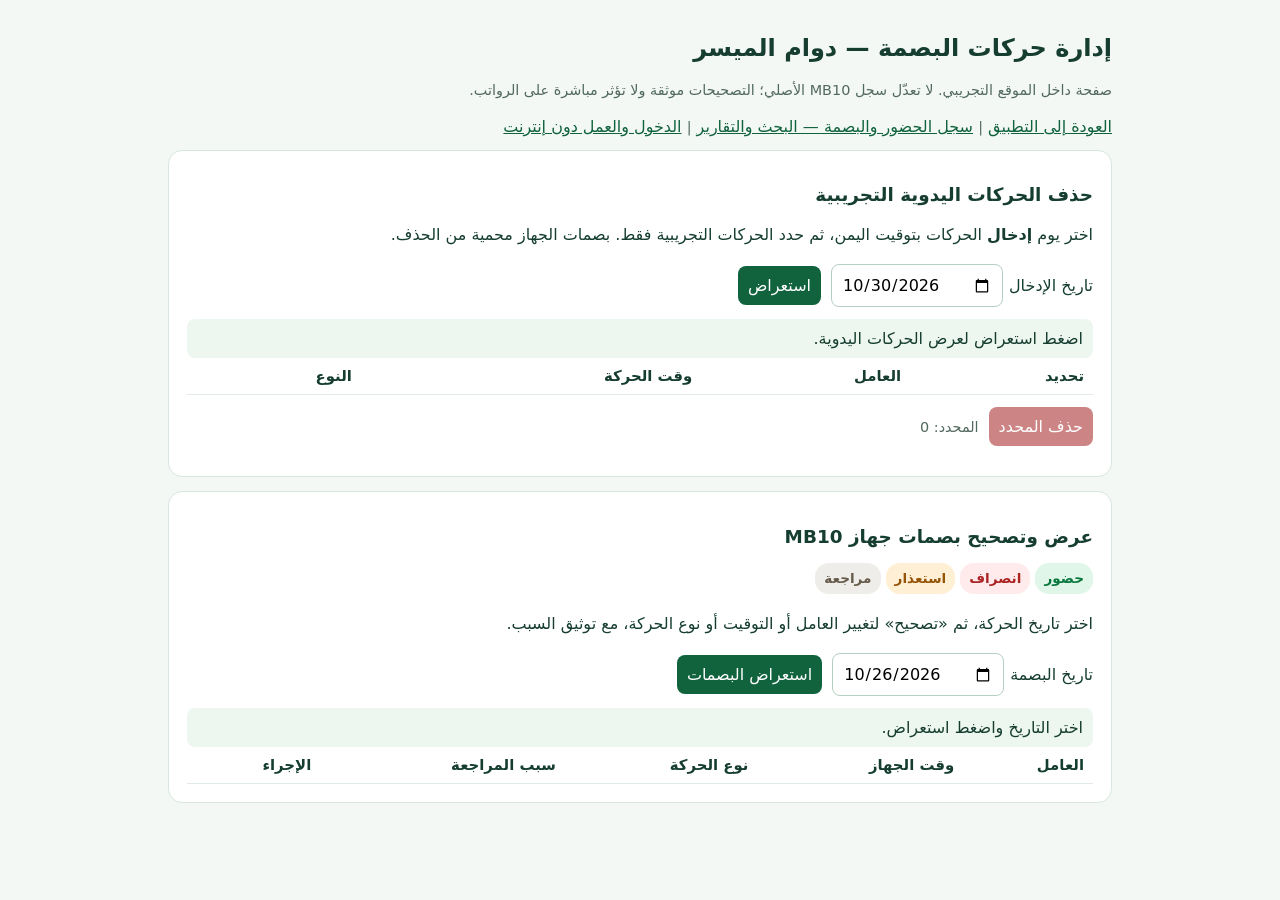
<file: manage-punches.html>
<!doctype html>
<html lang="ar" dir="rtl"><head><meta charset="utf-8"><meta name="viewport" content="width=device-width,initial-scale=1"><title>إدارة حركات البصمة — دوام الميسر</title>
<style>
:root{font-family:system-ui,Tahoma,sans-serif;color:#153d30;background:#f3f8f5}*{box-sizing:border-box}body{max-width:980px;margin:auto;padding:18px}h1{font-size:1.5rem}h2{font-size:1.15rem}section{background:white;border:1px solid #d7e7dd;border-radius:14px;padding:18px;margin:14px 0}p{line-height:1.7}button,input,select{font:inherit;padding:10px;border-radius:8px;border:1px solid #b5cfc0}button{background:#11633e;color:white;border:0;cursor:pointer}button:disabled{opacity:.55;cursor:not-allowed}.danger{background:#a32121}.row{display:flex;flex-wrap:wrap;gap:10px;align-items:center;margin:12px 0}.row label{display:flex;gap:6px;align-items:center}.list{max-height:380px;overflow:auto}table{width:100%;border-collapse:collapse;text-align:right;font-size:.93rem}td,th{padding:9px;border-bottom:1px solid #e1ebe4}tr:hover{background:#f6fbf8}.muted{color:#52695e;font-size:.9rem}.status{white-space:pre-wrap;padding:10px;border-radius:8px;background:#edf6ef;min-height:38px}.error{background:#ffe8e8;color:#8f1212}dialog{border:1px solid #abcbbb;border-radius:14px;max-width:520px;width:calc(100% - 30px)}dialog label{display:grid;gap:5px;margin:10px 0}dialog input,dialog select{width:100%}a{color:#11633e}.movement-tag{display:inline-block;padding:4px 9px;border-radius:14px;font-size:.85rem;font-weight:700;white-space:nowrap}.movement-tag.attendance{color:#08783e;background:#e0f6e8}.movement-tag.departure{color:#ac2424;background:#ffebeb}.movement-tag.permission_exit,.movement-tag.permission_return{color:#965408;background:#fff0d5}.movement-tag.review{color:#665a4a;background:#efede9}
</style></head><body>
<header><h1>إدارة حركات البصمة — دوام الميسر</h1><p class="muted">صفحة داخل الموقع التجريبي. لا تعدّل سجل MB10 الأصلي؛ التصحيحات موثقة ولا تؤثر مباشرة على الرواتب.</p><a href="/">العودة إلى التطبيق</a> <span class="muted">|</span> <a href="/attendance-register.html">سجل الحضور والبصمة — البحث والتقارير</a> <span class="muted">|</span> <a href="/offline.html">الدخول والعمل دون إنترنت</a></header>
<section><h2>حذف الحركات اليدوية التجريبية</h2><p>اختر يوم <b>إدخال</b> الحركات بتوقيت اليمن، ثم حدد الحركات التجريبية فقط. بصمات الجهاز محمية من الحذف.</p>
<div class="row"><label>تاريخ الإدخال <input type="date" id="created" value="2026-10-30"></label><button id="loadManual">استعراض</button></div>
<div id="manualStatus" class="status">اضغط استعراض لعرض الحركات اليدوية.</div>
<div class="list"><table><thead><tr><th>تحديد</th><th>العامل</th><th>وقت الحركة</th><th>النوع</th></tr></thead><tbody id="manualRows"></tbody></table></div>
<div class="row"><button class="danger" id="deleteSelected" disabled>حذف المحدد</button><span class="muted" id="selectedCount">المحدد: 0</span></div></section>
<section><h2>عرض وتصحيح بصمات جهاز MB10</h2>
<p><span class="movement-tag attendance">حضور</span> <span class="movement-tag departure">انصراف</span> <span class="movement-tag permission_exit">استعذار</span> <span class="movement-tag review">مراجعة</span></p><p>اختر تاريخ الحركة، ثم «تصحيح» لتغيير العامل أو التوقيت أو نوع الحركة، مع توثيق السبب.</p>
<div class="row"><label>تاريخ البصمة <input type="date" id="deviceDate" value="2026-10-26"></label><button id="loadDevice">استعراض البصمات</button></div>
<div id="deviceStatus" class="status">اختر التاريخ واضغط استعراض.</div><div class="list"><table><thead><tr><th>العامل</th><th>وقت الجهاز</th><th>نوع الحركة</th><th>سبب المراجعة</th><th>الإجراء</th></tr></thead><tbody id="deviceRows"></tbody></table></div></section>
<dialog id="editor"><form id="editForm"><h2>تصحيح بصمة جهاز</h2><p class="muted">سيبقى السجل الأصلي محفوظًا كما هو. هذا تصحيح إداري مسجل.</p><label>العامل<select id="employee" required></select></label><label>التوقيت المحلي<input type="datetime-local" id="timestamp" step="1" required></label><label>نوع الحركة<select id="kind"><option value="in">دخول</option><option value="out">خروج</option><option value="other">غير محدد</option></select></label><label>سبب التصحيح<input id="reason" minlength="5" maxlength="500" required placeholder="اذكر السبب بوضوح"></label><div class="row"><button type="submit">حفظ التصحيح</button><button type="button" id="cancel">إلغاء</button></div><div id="editStatus" class="muted"></div></form></dialog>
<script>
const $=id=>document.getElementById(id), names={in:'حضور',out:'انصراف',other:'غير محدد'}, movements={attendance:'حضور',departure:'انصراف',permission_exit:'استعذار — خروج مؤقت',permission_return:'استعذار — عودة',review:'حركة غير محددة'};
let selected=new Set(),manual=[],employees=[],current=null;
const focusParams=new URLSearchParams(location.search);let focusFingerprint=focusParams.get('fingerprint');const focusDate=focusParams.get('date');if(/^\d{4}-\d{2}-\d{2}$/.test(focusDate||''))$('deviceDate').value=focusDate;
async function api(url,opts){const r=await fetch(url,{credentials:'same-origin',cache:'no-store',...opts});let data;try{data=await r.json()}catch{throw Error('استجابة غير صالحة من الخادم')};if(!r.ok)throw Error(data.error||'فشل الطلب');return data}
function status(id,msg,bad=false){$(id).textContent=msg;$(id).className='status'+(bad?' error':'')}
function cell(tr,value){const td=document.createElement('td');td.textContent=value==null?'':String(value);tr.append(td);return td}
function movementCell(tr,item){
 const td=cell(tr,''),tag=document.createElement('span');
 const reason=String(item.review_reason||'');
 tag.className='movement-tag '+(item.movement_type||'review');
 tag.textContent=item.movement_type==='review'?
   (item.kind==='other'?'حركة غير محددة':
    reason.includes('دخول مكرر')?'دخول مكرر':
    reason.includes('خروج مكرر')?'انصراف مكرر':
    reason.includes('خروج دون حضور')?'انصراف دون حضور':
    reason.includes('عودة')?'عودة غير مؤكدة':'تسلسل غير مكتمل'):
   (movements[item.movement_type]||'حركة غير محددة')+(item.movement_type==='permission_return'?' ('+Number(item.permission_minutes||0)+' دقيقة)':'');
 if(item.movement_type==='review')tag.title=reason||'تسلسل الحركة غير مكتمل';
 td.append(tag);
}
function selectedUpdate(){$('selectedCount').textContent='المحدد: '+selected.size;$('deleteSelected').disabled=!selected.size}
async function loadManual(){selected.clear();manual=[];$('manualRows').replaceChildren();selectedUpdate();status('manualStatus','جاري قراءة الحركات...');
try{const d=await api('/api/manual-punch-cleanup?date='+encodeURIComponent($('created').value));manual=d.items||[];for(const item of manual){const tr=document.createElement('tr'),td=document.createElement('td'),cb=document.createElement('input');cb.type='checkbox';cb.addEventListener('change',()=>{if(cb.checked)selected.add(item.id);else selected.delete(item.id);selectedUpdate()});td.append(cb);tr.append(td);cell(tr,item.employee_name||item.employee_id);cell(tr,item.timestamp);cell(tr,names[item.kind]||item.kind);$('manualRows').append(tr)}status('manualStatus','حركات يدوية مدخلة في هذا اليوم: '+manual.length+'. راجع كل حركة قبل اختيارها.')}catch(e){status('manualStatus',e.message,true)}}
$('loadManual').onclick=loadManual;
$('deleteSelected').onclick=async()=>{const ids=[...selected];if(!ids.length)return;const currentList=manual.filter(x=>selected.has(x.id));const lines=currentList.map(x=>(x.employee_name||x.employee_id)+' — '+x.timestamp).slice(0,12).join('\n');if(!confirm('حذف '+ids.length+' حركة يدوية فقط؟\n'+lines+'\n\nلا يمكن التراجع عن الحذف من هذه الصفحة.'))return;const typed=prompt('للتأكيد، اكتب كلمة: حذف');if(typed!=='حذف')return;try{const res=await api('/api/manual-punch-cleanup',{method:'POST',headers:{'content-type':'application/json'},body:JSON.stringify({date:$('created').value,ids,confirm:true})});await loadManual();status('manualStatus','تم حذف '+res.deleted+' حركة يدوية وتسجيل العملية في سجل التدقيق.')}catch(e){status('manualStatus',e.message,true)}};
async function loadDevice(){ $('deviceRows').replaceChildren();status('deviceStatus','جاري قراءة بصمات الجهاز...');
try{const data=await api('/api/device-attendance?date='+encodeURIComponent($('deviceDate').value));const list=data.items||[];for(const item of list){const tr=document.createElement('tr');cell(tr,item.employee_name||'غير مطابق: '+item.device_user_id);cell(tr,item.effective_timestamp||item.occurred_at_device);movementCell(tr,item);cell(tr,item.movement_type==='review'?(item.review_reason||'تسلسل الحركة غير مكتمل'):'—');const td=document.createElement('td'),btn=document.createElement('button');btn.textContent='تصحيح';btn.onclick=()=>edit(item);td.append(btn);tr.append(td);$('deviceRows').append(tr)}status('deviceStatus','حركات الجهاز: '+list.length+' — المطابقة: '+data.matched_count+'.');if(focusFingerprint){const found=list.find(x=>x.event_fingerprint===focusFingerprint);focusFingerprint=null;if(found)await edit(found);else status('deviceStatus','الحركة المطلوبة غير موجودة في هذا التاريخ؛ راجع التاريخ أو حدّث القائمة.',true)}}catch(e){status('deviceStatus',e.message,true)}}
$('loadDevice').onclick=loadDevice;if(focusFingerprint&&focusDate)loadDevice();
async function edit(item){current=item;$('editStatus').textContent='';try{if(!employees.length){let d=await api('/api/employees');employees=d.items||[]}const select=$('employee');select.replaceChildren();for(const e of employees){const option=document.createElement('option');option.value=e.id;option.textContent=e.name;select.append(option)}if(item.employee_id)select.value=item.employee_id;$('timestamp').value=item.effective_timestamp||item.occurred_at_device;$('kind').value=item.effective_kind||item.kind;$('reason').value='';$('editor').showModal()}catch(e){status('deviceStatus',e.message,true)}}
$('cancel').onclick=()=>$('editor').close();
$('editForm').onsubmit=async e=>{e.preventDefault();if(!current)return;try{let r=await api('/api/device-punch-correction',{method:'POST',headers:{'content-type':'application/json'},body:JSON.stringify({event_fingerprint:current.event_fingerprint,employee_id:$('employee').value,timestamp:$('timestamp').value,kind:$('kind').value,reason:$('reason').value,original:{employee_id:current.employee_id||null,timestamp:current.effective_timestamp||current.occurred_at_device,kind:current.effective_kind||current.kind}})});$('editor').close();await loadDevice();status('deviceStatus','تم حفظ التصحيح في سجل الحضور مع الاحتفاظ ببصمة الجهاز الأصلية.')}catch(err){$('editStatus').textContent=err.message}};
</script></body></html>
</file>
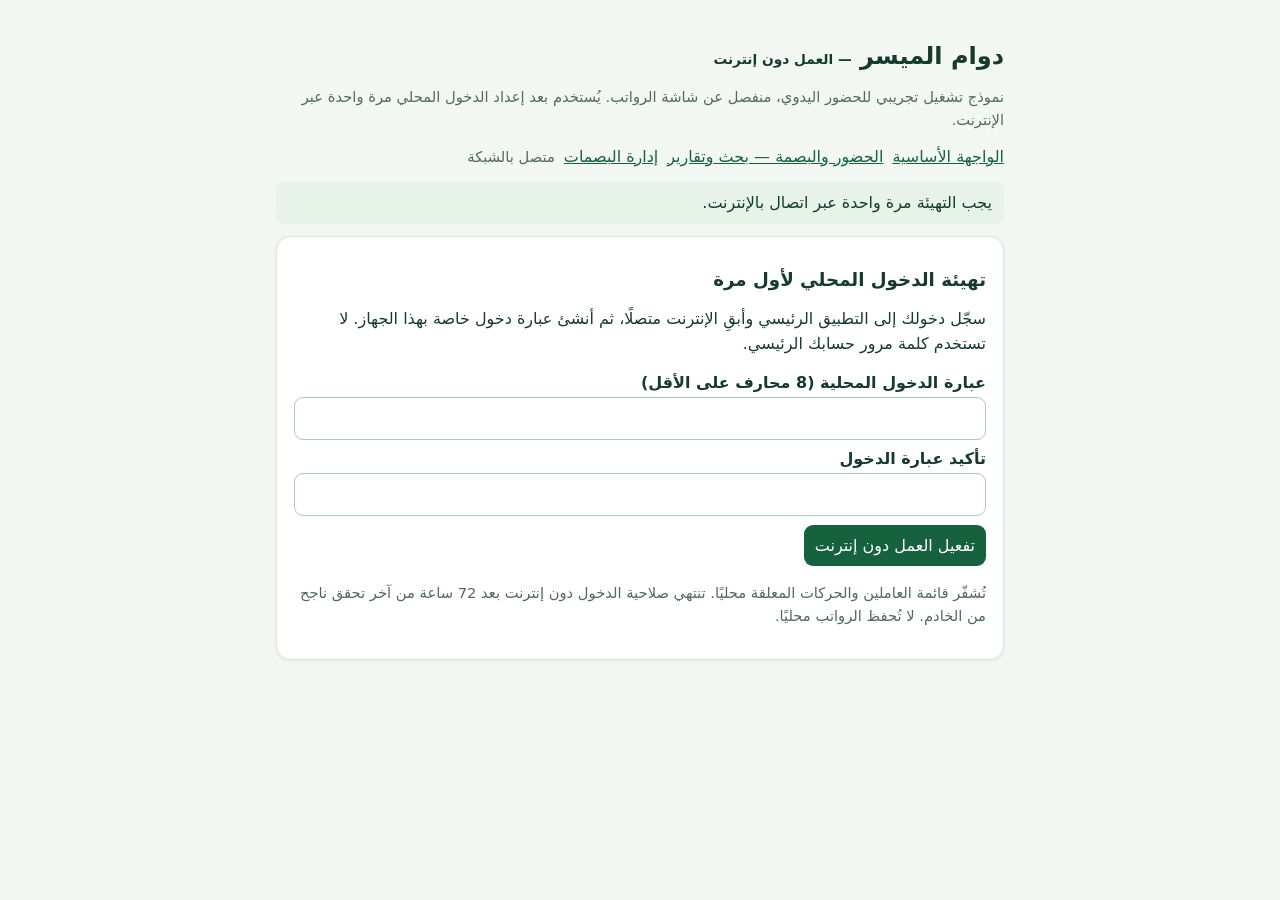
<file: offline.html>
<!doctype html>
<html lang="ar" dir="rtl"><head><meta charset="utf-8"><meta name="viewport" content="width=device-width,initial-scale=1">
<meta name="theme-color" content="#176546"><link rel="manifest" href="/offline.webmanifest">
<link rel="icon" type="image/png" href="/app-icon-192.png">
<title>دوام الميسر — العمل دون إنترنت</title>
<style>
:root{font:16px system-ui,Tahoma,sans-serif;color:#163b2d;background:#f3f7f4}*{box-sizing:border-box}
body{max-width:760px;margin:auto;padding:16px}header{padding:10px 0 3px}
h1{font-size:1.5rem;margin-bottom:6px}h2{font-size:1.14rem}p{line-height:1.6}
.card{padding:17px;background:#fff;border:1px solid #d8e6dc;border-radius:14px;margin:12px 0;box-shadow:0 1px 3px #142e2412}
label{display:block;font-weight:600;margin:9px 0}input,select,button{font:inherit;border-radius:9px;padding:11px;border:1px solid #aacaba}
input,select{width:100%;margin-top:5px;max-width:100%}
button{background:#16623f;color:#fff;border:0;cursor:pointer}button:disabled{opacity:.55;cursor:not-allowed}
button.secondary{background:#e3eee7;color:#174c34}button.danger{background:#ad2a2a}
.row{display:flex;flex-wrap:wrap;gap:9px;align-items:center;margin:12px 0}.row>*{flex:0 0 auto}
.info{font-size:.92rem;color:#506b5d}.status{background:#e7f2e9;border-radius:9px;padding:12px;white-space:pre-wrap}
.bad{background:#ffe8e8;color:#962525}.pending{padding:11px 4px;border-bottom:1px solid #e0ece2;display:flex;align-items:center;justify-content:space-between;gap:8px}
.small{font-size:.86rem}a{color:#15623b}#appPanel[hidden],#enrollPanel[hidden],#unlockPanel[hidden]{display:none}
</style></head><body>
<header><h1>دوام الميسر <span class="small">— العمل دون إنترنت</span></h1>
<p class="info">نموذج تشغيل تجريبي للحضور اليدوي، منفصل عن شاشة الرواتب. يُستخدم بعد إعداد الدخول المحلي مرة واحدة عبر الإنترنت.</p>
<div class="row"><a href="/">الواجهة الأساسية</a><a href="/attendance-register.html">الحضور والبصمة — بحث وتقارير</a><a href="/manage-punches.html">إدارة البصمات</a><span id="net" class="info"></span></div>
</header>
<div id="notice" class="status" role="status">جارٍ تهيئة الوضع المحلي...</div>
<section class="card" id="enrollPanel" hidden><h2>تهيئة الدخول المحلي لأول مرة</h2>
<p>سجّل دخولك إلى التطبيق الرئيسي وأبقِ الإنترنت متصلًا، ثم أنشئ عبارة دخول خاصة بهذا الجهاز. لا تستخدم كلمة مرور حسابك الرئيسي.</p>
<label>عبارة الدخول المحلية (8 محارف على الأقل)<input id="newPin" type="password" autocomplete="new-password" minlength="8"></label>
<label>تأكيد عبارة الدخول<input id="newPin2" type="password" autocomplete="new-password" minlength="8"></label>
<button id="enroll">تفعيل العمل دون إنترنت</button>
<p class="info">تُشفّر قائمة العاملين والحركات المعلقة محليًا. تنتهي صلاحية الدخول دون إنترنت بعد 72 ساعة من آخر تحقق ناجح من الخادم. لا تُحفظ الرواتب محليًا.</p></section>
<section class="card" id="unlockPanel" hidden><h2>الدخول دون اتصال</h2>
<label>عبارة الدخول المحلية<input id="pin" type="password" autocomplete="current-password"></label>
<div class="row"><button id="unlock">فتح السجل المحلي</button><button class="secondary" id="reset" type="button">مسح بيانات هذا الجهاز</button></div>
<p class="info">قد تحتاج إلى تسجيل دخول جديد على الخادم عند استئناف المزامنة. لا يمكن إعادة تعيين العبارة المحلية دون مسح بيانات الجهاز، بما فيها العمليات غير المتزامنة.</p></section>
<section class="card" id="appPanel" hidden>
<div class="row"><strong id="username"></strong><button class="secondary" id="lock">قفل</button></div>
<p id="lastSync" class="info"></p>
<h2>إضافة حركة حضور يدوية</h2>
<label>العامل<select id="employee"></select></label>
<label>الحركة<select id="kind"><option value="in">حضور</option><option value="out">انصراف</option></select></label>
<label>التاريخ والوقت بتوقيت اليمن<input id="dateTime" type="datetime-local" step="1" required></label>
<div class="row"><button id="save">حفظ على الجهاز</button><button id="sync">مزامنة الآن</button><button id="refresh" class="secondary">تحديث أسماء العاملين</button></div>
<h2>الحركات بانتظار المزامنة <span id="count">0</span></h2>
<div id="queue"></div>
<p class="info">لا تُعتمد الحركات أو الخصومات أو الرواتب في وضع عدم الاتصال. لا تغلق المتصفح قبل ظهور رسالة نجاح الحفظ المحلي.</p>
</section>
<script>
(function(){
'use strict';
const $=id=>document.getElementById(id), DB_NAME='dawam-offline-v1', EXPIRY_HOURS=72, ROUNDS=250000;
let unlocked=null,key=null,busy=false, syncing=false;
const enc=new TextEncoder(),dec=new TextDecoder();
function notify(message,bad=false){$('notice').textContent=message;$('notice').className='status'+(bad?' bad':'')}
function net(){ $('net').textContent=navigator.onLine?'متصل بالشبكة':'دون إنترنت';$('sync').disabled=!navigator.onLine||!unlocked }
window.addEventListener('online',()=>{net();if(unlocked)syncQueue()});window.addEventListener('offline',net);
function b64(bytes){let s='';for(const c of bytes)s+=String.fromCharCode(c);return btoa(s)}
function unb64(s){const a=atob(s);return Uint8Array.from(a,c=>c.charCodeAt(0))}
function random(n){const a=new Uint8Array(n);crypto.getRandomValues(a);return a}
function getDb(){return new Promise((resolve,reject)=>{const r=indexedDB.open(DB_NAME,1);r.onupgradeneeded=()=>r.result.createObjectStore('records',{keyPath:'id'});r.onsuccess=()=>resolve(r.result);r.onerror=()=>reject(r.error)})}
async function vaultGet(){const d=await getDb();return new Promise((resolve,reject)=>{const tx=d.transaction('records','readonly'),r=tx.objectStore('records').get('vault');r.onsuccess=()=>resolve(r.result||null);r.onerror=()=>reject(r.error);tx.oncomplete=()=>d.close();tx.onerror=()=>d.close()})}
async function vaultPut(v){const d=await getDb();return new Promise((resolve,reject)=>{const tx=d.transaction('records','readwrite');tx.objectStore('records').put({...v,id:'vault'});tx.oncomplete=()=>{d.close();resolve()};tx.onerror=()=>{d.close();reject(tx.error)};tx.onabort=()=>{d.close();reject(tx.error)}})}
async function vaultDelete(){const d=await getDb();return new Promise((resolve,reject)=>{const tx=d.transaction('records','readwrite');tx.objectStore('records').delete('vault');tx.oncomplete=()=>{d.close();resolve()};tx.onerror=()=>{d.close();reject(tx.error)}})}
async function derive(pass,salt){const raw=await crypto.subtle.importKey('raw',enc.encode(pass),'PBKDF2',false,['deriveKey']);return crypto.subtle.deriveKey({name:'PBKDF2',hash:'SHA-256',salt,iterations:ROUNDS},raw,{name:'AES-GCM',length:256},false,['encrypt','decrypt'])}
async function saveVault(){if(!unlocked||!key)throw Error('السجل مقفل');const current=await vaultGet();if(!current)throw Error('لم يتم إعداد الجهاز');const iv=random(12), encrypted=await crypto.subtle.encrypt({name:'AES-GCM',iv},key,enc.encode(JSON.stringify(unlocked)));await vaultPut({salt:current.salt,iv:b64(iv),payload:b64(new Uint8Array(encrypted))})}
async function call(url,options){let r;try{r=await fetch(url,{credentials:'same-origin',cache:'no-store',...options})}catch{throw Error('تعذر الاتصال بالخادم؛ بقيت الحركات محفوظة محليًا')}
let d;try{d=await r.json()}catch{throw Error('استجابة الخادم غير متوقعة')};if(!r.ok)throw Error(r.status===401?'انتهت جلسة الخادم؛ سجل الدخول إلى التطبيق الرئيسي ثم أعد المزامنة':d.error||'تعذر إتمام الطلب');return d}
function permitted(user){return ['admin','hr','supervisor'].includes(user.role)&&!user.must_change_password}
function cleanEmployees(list){return (list||[]).filter(e=>e.id&&e.name&&e.status!=='inactive').map(e=>({id:e.id,name:e.name,code:e.code||'',department:e.department||''}))}
function adenNow(){const parts=new Intl.DateTimeFormat('en-GB',{timeZone:'Asia/Aden',year:'numeric',month:'2-digit',day:'2-digit',hour:'2-digit',minute:'2-digit',second:'2-digit',hourCycle:'h23'}).formatToParts(new Date());const m=Object.fromEntries(parts.map(x=>[x.type,x.value]));return m.year+'-'+m.month+'-'+m.day+'T'+m.hour+':'+m.minute+':'+m.second}
function show(which){for(const id of ['enrollPanel','unlockPanel','appPanel'])$(id).hidden=id!==which}
function render(){if(!unlocked)return;show('appPanel');$('username').textContent='الحساب: '+unlocked.user.name;$('count').textContent=String(unlocked.queue.length);$('lastSync').textContent='آخر تحقق من الخادم: '+(unlocked.lastVerified||'غير معروف')+' — تنتهي صلاحية الدخول المحلي: '+new Date(unlocked.expiresAt).toLocaleString('ar-YE',{timeZone:'Asia/Aden'});const select=$('employee'),value=select.value;select.replaceChildren();for(const e of unlocked.employees){const o=document.createElement('option');o.value=e.id;o.textContent=e.name+' ('+e.code+')';select.append(o)}if(unlocked.employees.some(e=>e.id===value))select.value=value;const q=$('queue');q.replaceChildren();for(const item of unlocked.queue){const row=document.createElement('div');row.className='pending';const t=document.createElement('span');const emp=unlocked.employees.find(e=>e.id===item.employee_id);t.textContent=(emp?.name||item.employee_id)+' — '+item.timestamp+' — '+(item.kind==='in'?'حضور':'انصراف');const btn=document.createElement('button');btn.className='danger small';btn.textContent='إلغاء المعلقة';btn.disabled=syncing;btn.onclick=async()=>{if(!confirm('إلغاء هذه الحركة قبل المزامنة؟'))return;const old=unlocked.queue;unlocked.queue=old.filter(x=>x.client_event_id!==item.client_event_id);try{await saveVault();render();notify('أُلغيت الحركة المحلية فقط')}catch(e){unlocked.queue=old;notify(e.message,true)}};row.append(t,btn);q.append(row)}if(!unlocked.queue.length)q.textContent='لا توجد حركات معلقة.';net()}
async function initialize(){net();try{if('serviceWorker'in navigator){try{const prior=await navigator.serviceWorker.getRegistration('/');const otherWorker=prior&&prior.active&&!prior.active.scriptURL.endsWith('/offline-sw.js');await navigator.serviceWorker.register('/offline-sw.js',{scope:otherWorker?'/offline.html':'/'})}catch(e){console.warn('Offline service worker unavailable',e)}}const record=await vaultGet();show(record?'unlockPanel':'enrollPanel');notify(record?'أدخل عبارة المرور المحلية للمتابعة.':'يجب التهيئة مرة واحدة عبر اتصال بالإنترنت.')}catch(e){notify('تعذر تهيئة التخزين المحلي: '+e.message,true)}}
$('enroll').onclick=async()=>{if(busy)return;busy=true;$('enroll').disabled=true;try{if(!navigator.onLine)throw Error('يلزم اتصال بالإنترنت للتهيئة الأولى');const p=$('newPin').value;if(p.length<8||p!==$('newPin2').value)throw Error('أدخل عبارتين متطابقتين لا تقلان عن 8 محارف');if(await vaultGet())throw Error('هذا الجهاز مجهز بالفعل؛ افتح السجل المحلي بدل استبداله');const me=(await call('/api/me')).user;if(!permitted(me))throw Error('هذا الحساب لا يملك صلاحية تسجيل الحضور');const list=(await call('/api/employees')).items||[];const salt=random(16),derived=await derive(p,salt);const state={user:{id:me.id,name:me.name,role:me.role},employees:cleanEmployees(list),queue:[],expiresAt:Date.now()+EXPIRY_HOURS*3600000,lastVerified:new Date().toISOString()};const iv=random(12),bytes=await crypto.subtle.encrypt({name:'AES-GCM',iv},derived,enc.encode(JSON.stringify(state)));await vaultPut({salt:b64(salt),iv:b64(iv),payload:b64(new Uint8Array(bytes))});unlocked=state;key=derived;$('newPin').value='';$('newPin2').value='';$('dateTime').value=adenNow();render();notify('تم إعداد الدخول المحلي المشفر. يمكنك الآن تسجيل الحركات دون إنترنت.')}catch(e){notify(e.message,true)}finally{busy=false;$('enroll').disabled=false}};
$('unlock').onclick=async()=>{try{const v=await vaultGet();if(!v)throw Error('لم يتم إعداد الجهاز');const derived=await derive($('pin').value,unb64(v.salt));let state;try{state=JSON.parse(dec.decode(await crypto.subtle.decrypt({name:'AES-GCM',iv:unb64(v.iv)},derived,unb64(v.payload))))}catch{throw Error('عبارة الدخول غير صحيحة أو البيانات المحلية تالفة')};if(Date.now()>state.expiresAt){if(!navigator.onLine)throw Error('انتهت صلاحية الدخول المحلي. يجب الاتصال بالإنترنت لتجديد الاعتماد دون مسح الحركات.');const me=(await call('/api/me')).user;if(!permitted(me)||me.id!==state.user.id)throw Error('يجب تسجيل الدخول إلى الخادم بالحساب نفسه لتجديد الاعتماد المحلي');state.expiresAt=Date.now()+EXPIRY_HOURS*3600000;state.lastVerified=new Date().toISOString();}key=derived;unlocked=state;await saveVault();$('pin').value='';$('dateTime').value=adenNow();render();notify('تم فتح السجل المحلي؛ الحركات الجديدة تُحفظ على الجهاز.');if(navigator.onLine)syncQueue()}catch(e){notify(e.message,true)}};
$('reset').onclick=async()=>{const v=await vaultGet();if(!v)return;if(!navigator.onLine){notify('حذف البيانات المحلية دون اتصال غير مسموح؛ قد تضيع حركات لم تُزامَن.',true);return}if(!confirm('قد تتضمن البيانات حركات غير متزامنة. تأكد من اكتمال المزامنة قبل المتابعة. هل تريد المتابعة إلى خطوة تأكيد المسح؟'))return;const txt=prompt('اكتب «مسح البيانات المحلية» لتأكيد الحذف النهائي');if(txt!=='مسح البيانات المحلية')return;await vaultDelete();key=null;unlocked=null;show('enrollPanel');notify('تم مسح البيانات المحلية لهذا الجهاز فقط. لم تُمسح بيانات الخادم.')};
$('lock').onclick=()=>{key=null;unlocked=null;show('unlockPanel');$('pin').value='';notify('تم قفل البيانات المحلية.')};
$('save').onclick=async()=>{if(busy)return;busy=true;$('save').disabled=true;try{if(!unlocked)throw Error('يلزم فتح السجل المحلي');if(Date.now()>unlocked.expiresAt)throw Error('انتهت صلاحية الدخول المحلي، اتصل بالخادم لتجديده');const employee_id=$('employee').value,kind=$('kind').value,timestamp=$('dateTime').value;if(!unlocked.employees.some(x=>x.id===employee_id)||!['in','out'].includes(kind)||!/^\d{4}-\d{2}-\d{2}T\d\d:\d\d(?::\d\d)?$/.test(timestamp))throw Error('راجع بيانات الحركة');const item={client_event_id:crypto.randomUUID(),employee_id,timestamp,kind};unlocked.queue.push(item);try{await saveVault()}catch(e){unlocked.queue.pop();throw e}render();notify('تم حفظ الحركة على الجهاز، وبانتظار المزامنة.');$('dateTime').value=adenNow()}catch(e){notify(e.message,true)}finally{busy=false;$('save').disabled=false}};
async function syncQueue(){if(!unlocked||syncing||!navigator.onLine)return;syncing=true;$('sync').disabled=true;try{const me=(await call('/api/me')).user;if(!permitted(me)||me.id!==unlocked.user.id)throw Error('المستخدم الحالي مختلف أو تغيرت صلاحياته؛ سجل الدخول بالحساب نفسه');const fresh=cleanEmployees((await call('/api/employees')).items);const allowed=new Set(fresh.map(e=>e.id));for(const item of unlocked.queue){if(!allowed.has(item.employee_id))throw Error('لا تسمح الصلاحيات الحالية بمزامنة إحدى الحركات؛ توقف الإرسال للمراجعة');await call('/api/punches',{method:'POST',headers:{'content-type':'application/json'},body:JSON.stringify(item)});const next=unlocked.queue.filter(x=>x.client_event_id!==item.client_event_id);const prev=unlocked.queue;unlocked.queue=next;try{await saveVault()}catch(e){unlocked.queue=prev;throw e}render()}unlocked.employees=fresh;unlocked.lastVerified=new Date().toISOString();unlocked.expiresAt=Date.now()+EXPIRY_HOURS*3600000;await saveVault();render();notify('اكتملت المزامنة؛ لا توجد حركات معلقة.')}catch(e){render();notify('المزامنة لم تكتمل: '+e.message+'\nالحركات التي لم يؤكد الخادم استقبالها باقية على الجهاز.',true)}finally{syncing=false;$('sync').disabled=!navigator.onLine||!unlocked}};
$('sync').onclick=syncQueue;
$('refresh').onclick=async()=>{if(!unlocked||!navigator.onLine){notify('يلزم الإنترنت لقراءة تحديثات العاملين',true);return}await syncQueue()};
window.addEventListener('pagehide',()=>{key=null;unlocked=null});
initialize();
})();
</script></body></html>
</file>
